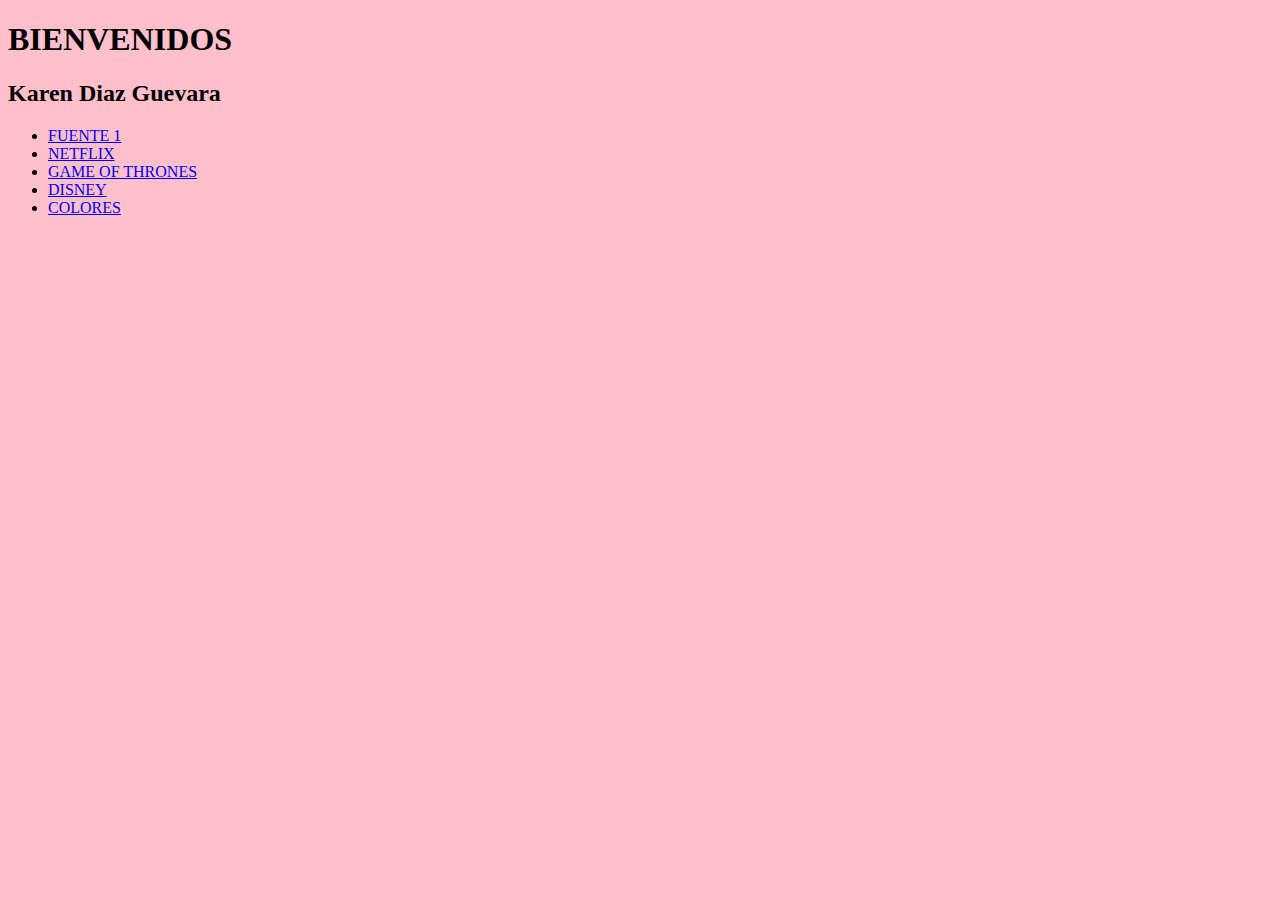
<file: index.html>
<!DOCTYPE html>
<html lang="en">
<head>
    <meta charset="UTF-8">
    <meta http-equiv="X-UA-Compatible" content="IE=edge">
    <meta name="viewport" content="width=device-width, initial-scale=1.0">
    <title>mi-sitio-web</title>
    <link rel="stylesheet" href="./css/index.css">

</head>
<body>
    
    <h1 class="bienvenidos">BIENVENIDOS</h1> 
    <h2 class="autor">Karen Diaz Guevara</h2>

   <div class="content">
    <ul>
       <li> <a href="fuente-1.html">FUENTE 1</a></li> 
        <li><a href="fuente2.html">NETFLIX</a></li>
        <li><a href="fuente4.html">GAME OF THRONES</a></li> 
       <li> <a href="fuente4.html">DISNEY</a></li> 
       <li> <a href="colores.html">COLORES</a></li>
    </ul>
</body>
</html>
</file>
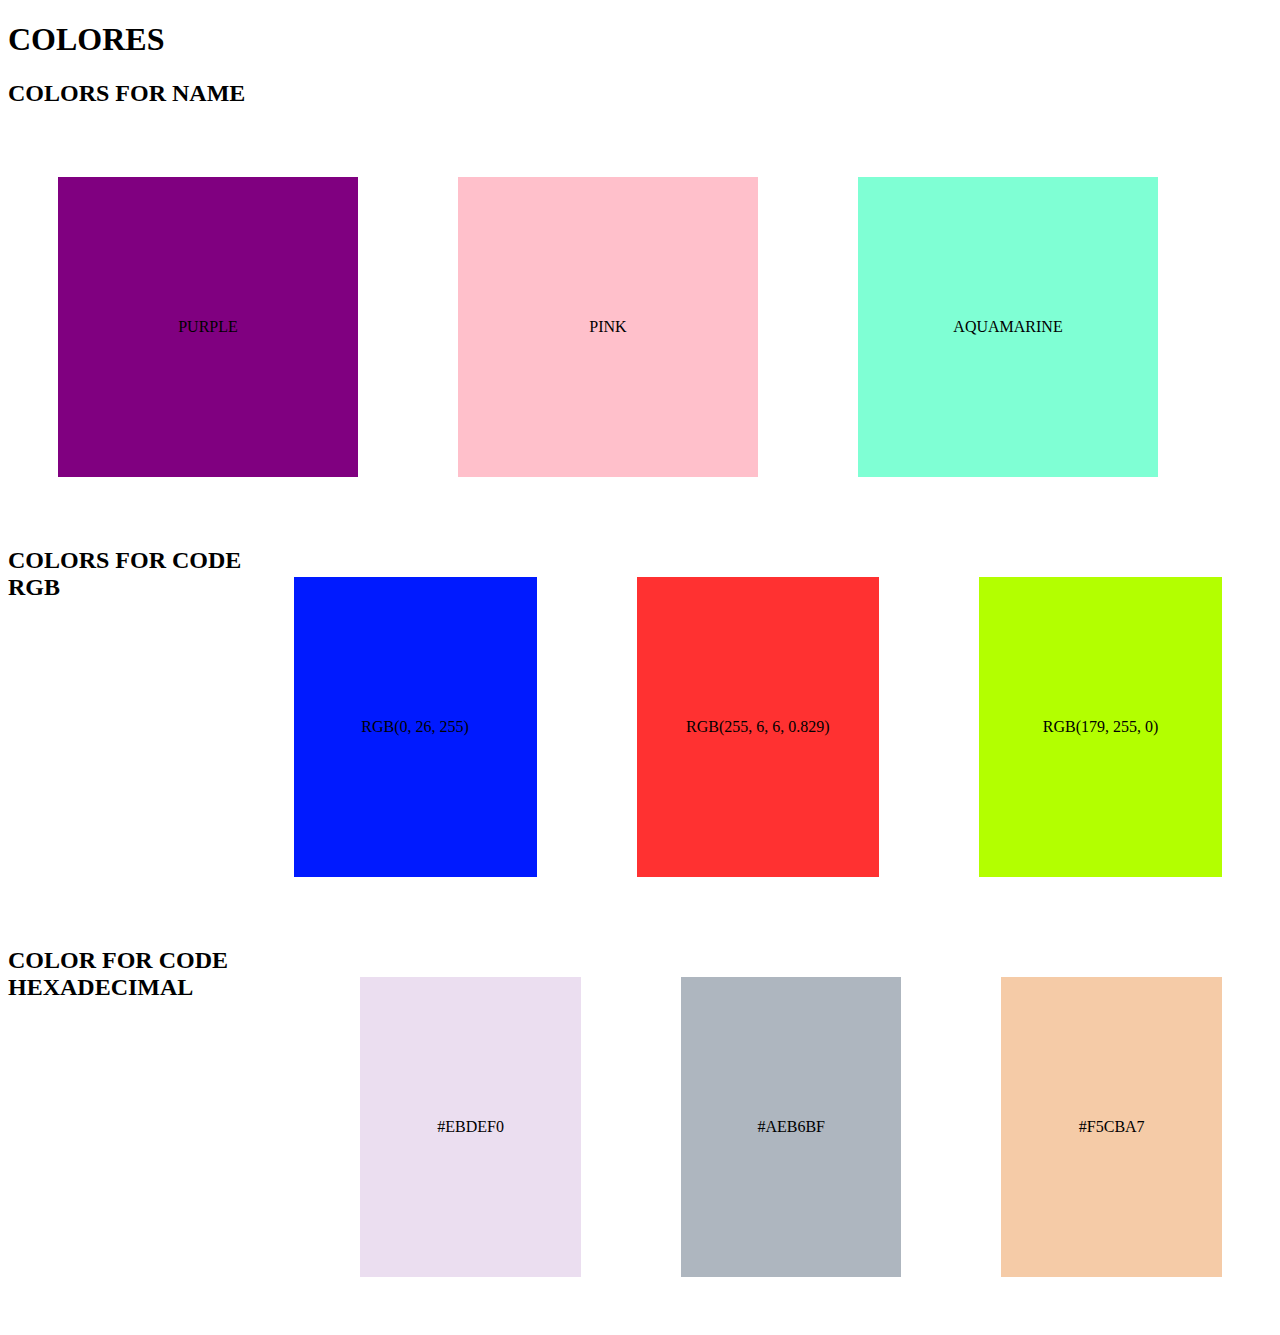
<file: colores.html>
<!DOCTYPE html>
<html lang="en">
<head>
    <meta charset="UTF-8">
    <meta http-equiv="X-UA-Compatible" content="IE=edge">
    <meta name="viewport" content="width=device-width, initial-scale=1.0">
    <title>COLORES</title>
    <link rel="stylesheet" href="./css/colores.css">
</head>
<body>

    <h1>COLORES</h1>
    <h2>COLORS FOR NAME </h2>
<div class="box-colors">
       <div class="box-style box-1">PURPLE</div>
       <div class="box-style box-2">PINK</div>
       <div class="box-style box-3">AQUAMARINE</div>
</div>

<div class="box-colors">
      <h2> COLORS FOR CODE RGB</h2>
       <div class="box-style box-4">RGB(0, 26, 255)</div>
       <div class="box-style box-5">RGB(255, 6, 6, 0.829)</div>
       <div class="box-style box-6">RGB(179, 255, 0)</div>
</div>

<div class="box-colors
">
<h2>COLOR FOR CODE HEXADECIMAL</h2>
      <div class="box-style box-7">#EBDEF0</div>
      <div class="box-style box-8">#AEB6BF</div>
      <div class="box-style box-9">#F5CBA7</div>
</div>

</body>
</html>
</file>
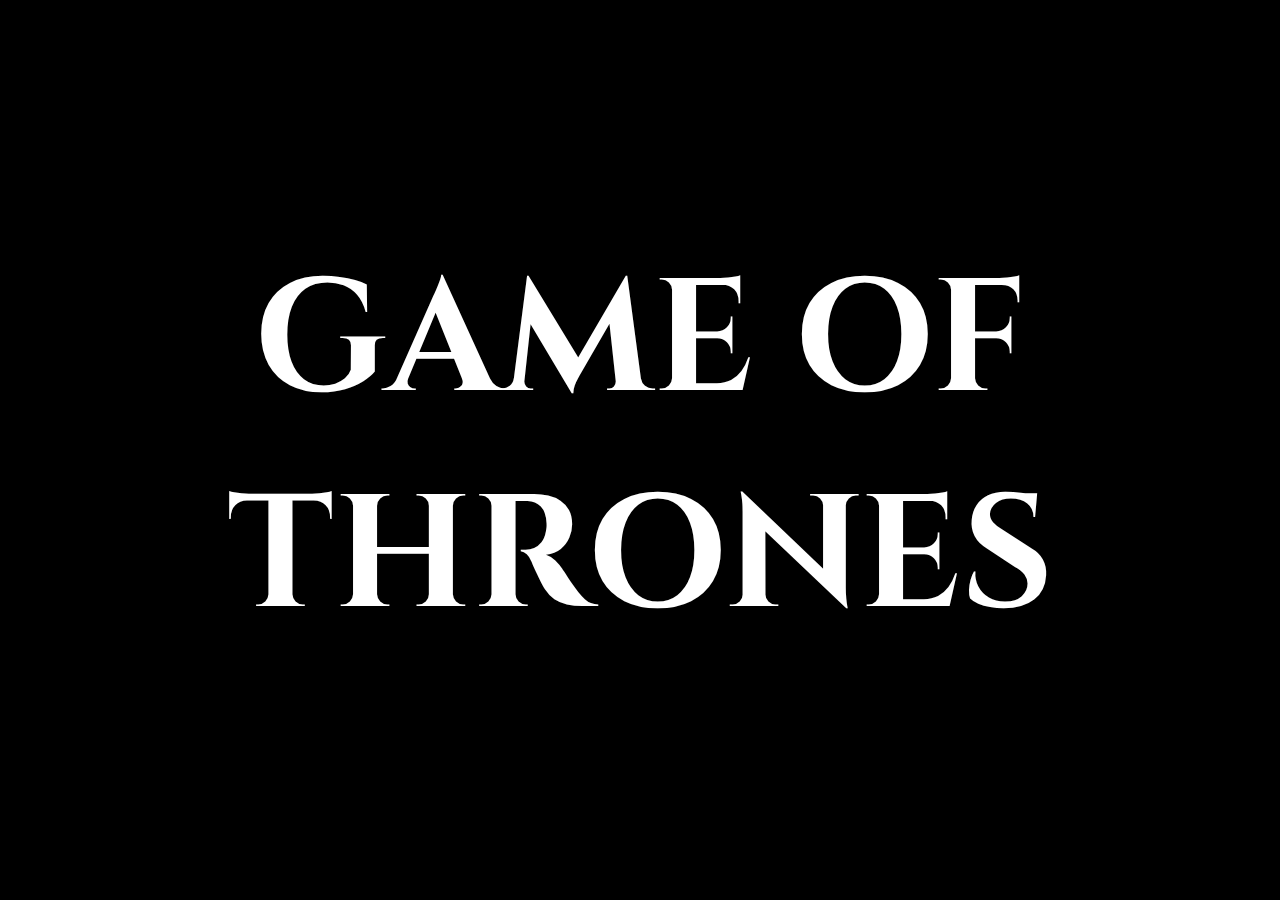
<file: fuente3.html>
<!DOCTYPE html>
<html lang="en">
<head>
    <meta charset="UTF-8">
    <meta http-equiv="X-UA-Compatible" content="IE=edge">
    <meta name="viewport" content="width=device-width, initial-scale=1.0">
    <title>fuente3</title>
    <link rel="stylesheet" href="./css/fuente3.css">
</head>
<body>
    <div class="main-box">
        <label class="special-font">GAME OF THRONES</label>
    </div>
</body>
</html>
</file>
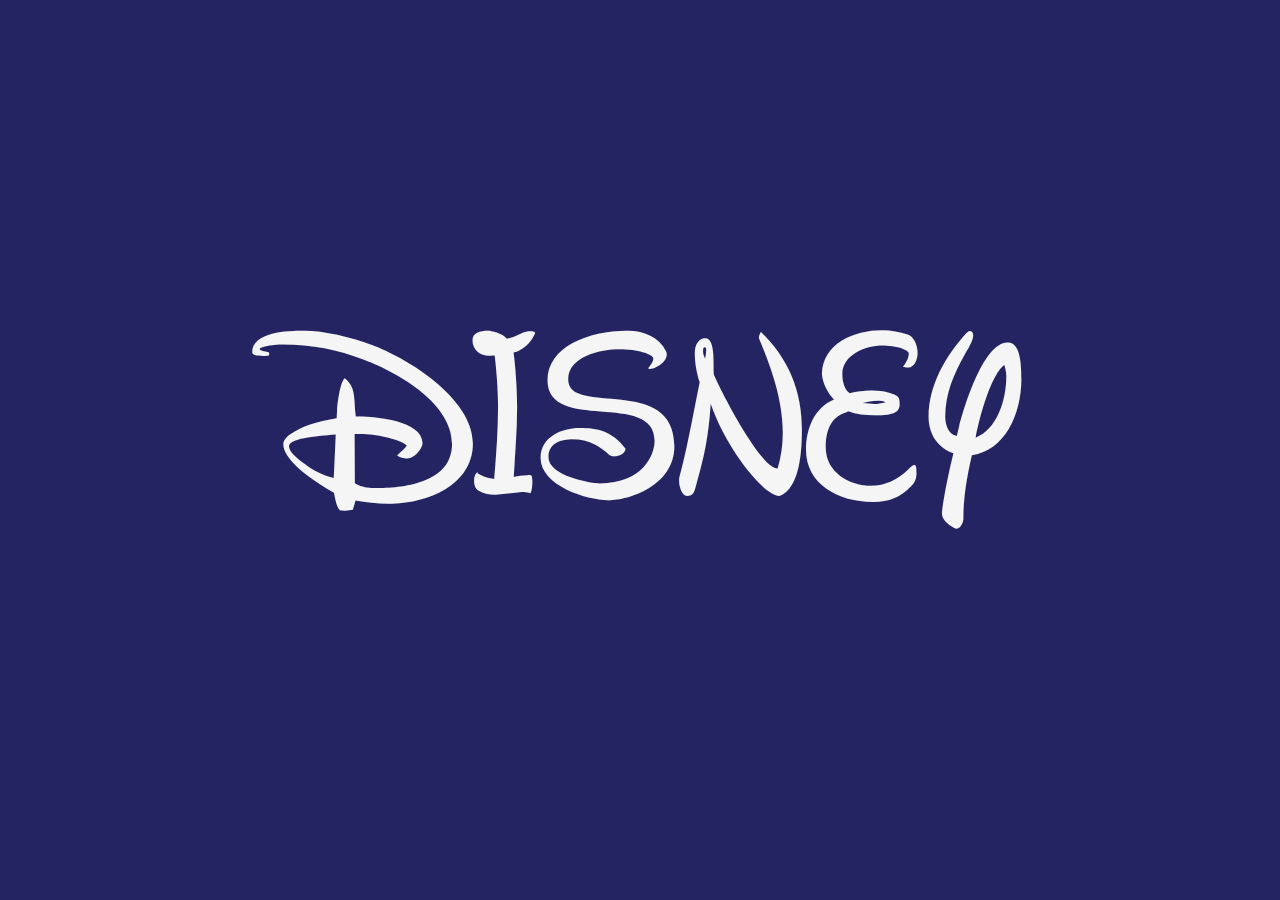
<file: fuente4.html>
<!DOCTYPE html>
<html lang="en">
<head>
    <meta charset="UTF-8">
    <meta http-equiv="X-UA-Compatible" content="IE=edge">
    <meta name="viewport" content="width=device-width, initial-scale=1.0">
    <title>fuente3</title>
    <link rel="stylesheet" href="./css/fuente4.css">
</head>
<body>
    <div class="main-box">
    <span class="fuente3">DISNEY</span>
    <div>
</body>
</html>
</file>
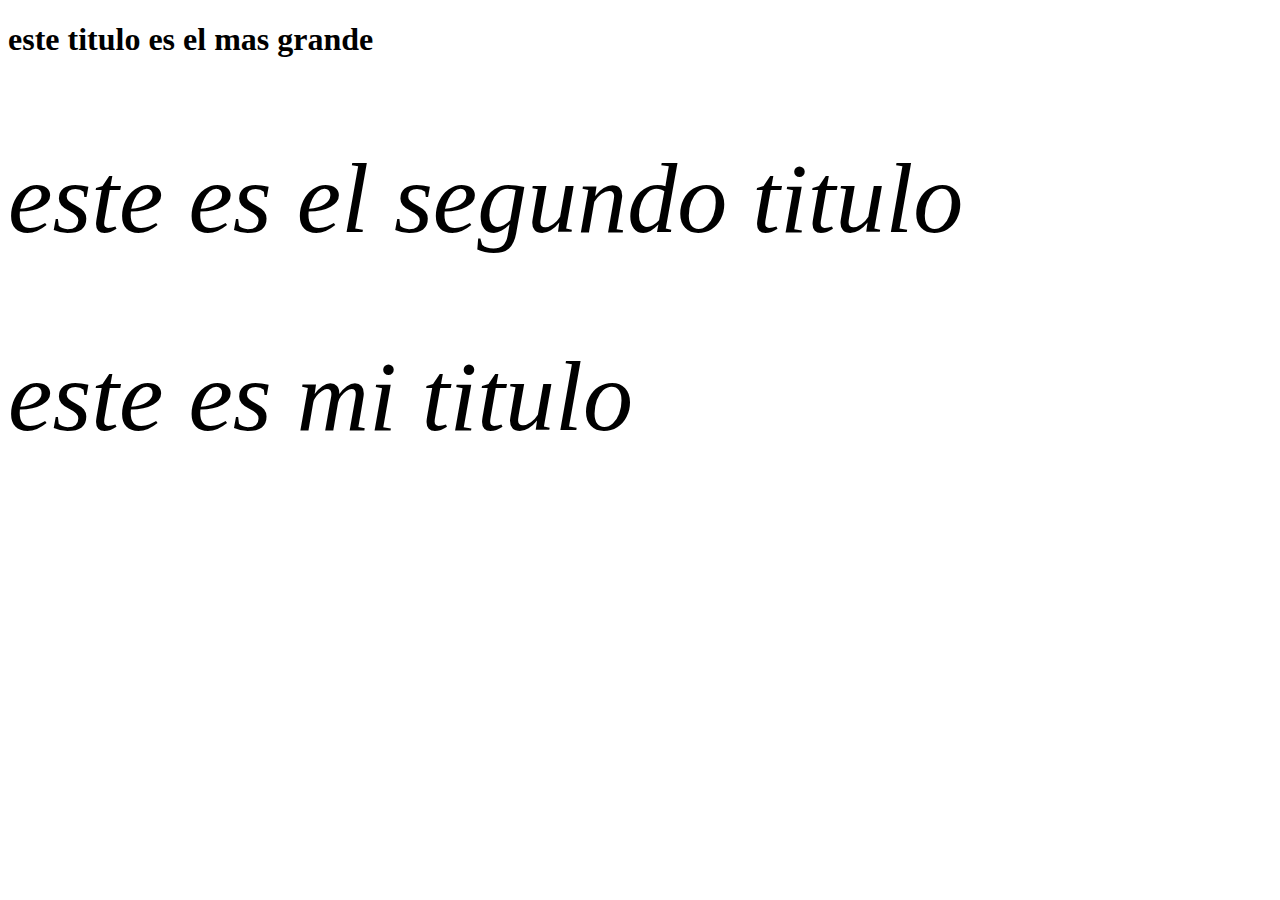
<file: fuentes.html>
<!DOCTYPE html>
<html lang="en">
<head>
    <meta charset="UTF-8">
    <meta http-equiv="X-UA-Compatible" content="IE=edge">
    <meta name="viewport" content="width=device-width, initial-scale=1.0">
    <title>Document</title>
    <link rel="stylesheet" href="./css/fuentes.css">
</head>
<body>
 <h1>este titulo es el mas grande </h1>
    <h2>este es el segundo titulo</h2>
    <!--este es un titulo-->
    <h2>este es mi titulo</h2>
</body>
</html>
</file>
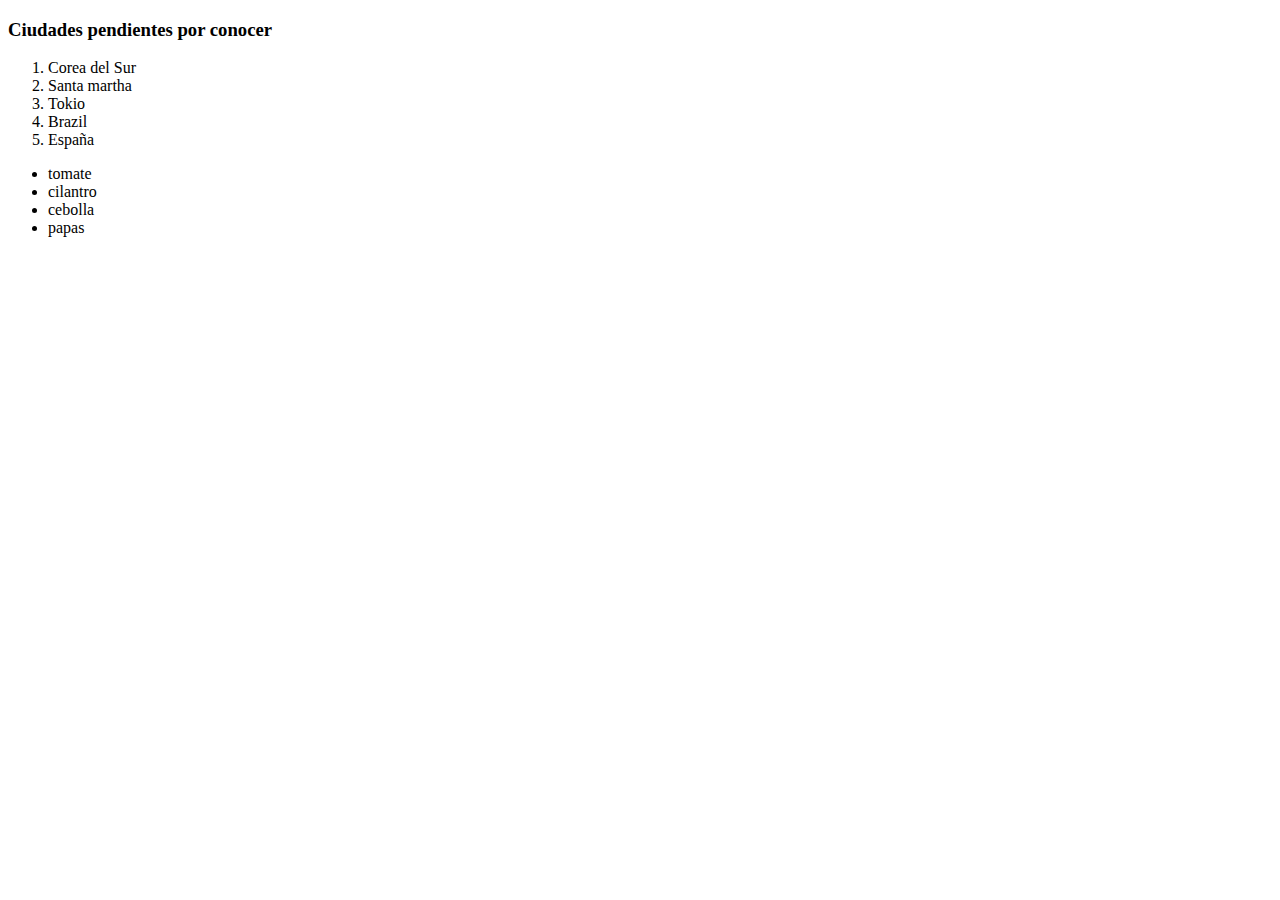
<file: listas.html>
<!DOCTYPE html>
<html lang="en">
<head>
    <meta charset="UTF-8">
    <meta http-equiv="X-UA-Compatible" content="IE=edge">
    <meta name="viewport" content="width=device-width, initial-scale=1.0">
    <title>Document</title>
</head>
<body>
     <!--lista ordenada (ordered list)-->
     <h3>Ciudades pendientes por conocer</h3>
    <ol>
        <!--items de la lista-->
<li>Corea del Sur</li>
<li>Santa martha </li>
<li>Tokio</li>
<li>Brazil</li>
<li>España</li>
    </ol>
    <ul>
        <!--lista desordenada -->
        <li>tomate</li>
        <li>cilantro</li>
        <li>cebolla</li>
        <li>papas</li>
        </ul>
</body>
</html>
</file>
<file: css/index.css>
*{
    background-color: pink;
}
</file>
<file: css/colores.css>
.box-colors{
    display: flex;
    flex-direction: row;
}
.box-style{
  display: flex;
  width: 300px;
  height: 300px;
  margin: 50px;
  justify-content: center;
  align-items: center;
}
.span{
    color: white;
    font-size: 1.6em;
    font-weight: 900;
    font-family: Verdana, Geneva, Tahoma, sans-serif;
}
.box-1{
background-color: purple;
}
.box-2{
    background-color: pink;
}
.box-3{
    background-color: aquamarine;
}
.box-4{
  background-color:rgb(0, 26, 255);
}
.box-5{
    background-color:rgba(255, 6, 6, 0.829);
}
.box-6{
    background-color: rgb(179, 255, 0);
}
.box-7{
    background-color:#EBDEF0;
}
.box-8{
    background-color:#AEB6BF;
}
.box-9{
     background-color:#F5CBA7;
}
</file>
<file: css/fuente3.css>
*{
    margin: 0;
    border: 0;
}
.main-box{
    width: 100%;
    height: 100vh;
    background-color: black;
    display: flex;
    justify-content: center;
    align-items: center;
}
.special-font{
    font-family: 'Cinzel', sans-serif;
    text-align: center;
    color: white;
    font-size: 10em;
}
/* cinzel-700 - latin */
@font-face {
     font-display: swap; /* Check https://developer.mozilla.org/en-US/docs/Web/CSS/@font-face/font-display for other options. */
    font-family: 'Cinzel';
    font-style: normal;
    font-weight: 700;
    src: url('../fonts/cinzel-v19-latin-700.eot'); /* IE9 Compat Modes */
    src: url('../fonts/cinzel-v19-latin-700.eot?#iefix') format('embedded-opentype'), /* IE6-IE8 */
         url('../fonts/cinzel-v19-latin-700.woff2') format('woff2'), /* Super Modern Browsers */
         url('../fonts/cinzel-v19-latin-700.woff') format('woff'), /* Modern Browsers */
         url('../fonts/cinzel-v19-latin-700.ttf') format('truetype'), /* Safari, Android, iOS */
         url('../fonts/cinzel-v19-latin-700.svg#Cinzel') format('svg'); /* Legacy iOS */

}
</file>
<file: css/fuente4.css>
*{
    margin: 0;
    border: 0;
}
.main-box{
    width: 100%;
    background-color: rgba(16, 16, 85, 0.918);
    display: flex;
    justify-content: center;
    align-items: center;
    height: 100vh;
}
.fuente3{
    font-family:'waltograph',serif;
    text-align: center;
    font-size: 14em;
    color: whitesmoke;
}   
/* cinzel-700 - latin */
@font-face {
     font-display: swap; /* Check https://developer.mozilla.org/en-US/docs/Web/CSS/@font-face/font-display for other options. */
    font-family: 'waltograph';
    font-style: normal;
    font-weight: 400;
    src: url('../fonts/waltograph42.otf'), /* IE9 Compat Modes */
         url('../fonts/waltographUI.ttf');
         /*url('../fonts/cinzel-v19-latin-700.woff2') format('woff2'), /* Super Modern Browsers */
}
</file>
<file: css/fuentes.css>
h2 {
    font-size: 100px; /*tamaño en la imagen*/
    font-weight: 200;/*grozar de la letra*/
    font-style: italic;/* estilo letra*/
    font-family: 'Lobster'; font-family: 'Quicksand', sans-serif;
    font-family: 'Zeyada', cursive;
}
</file>
